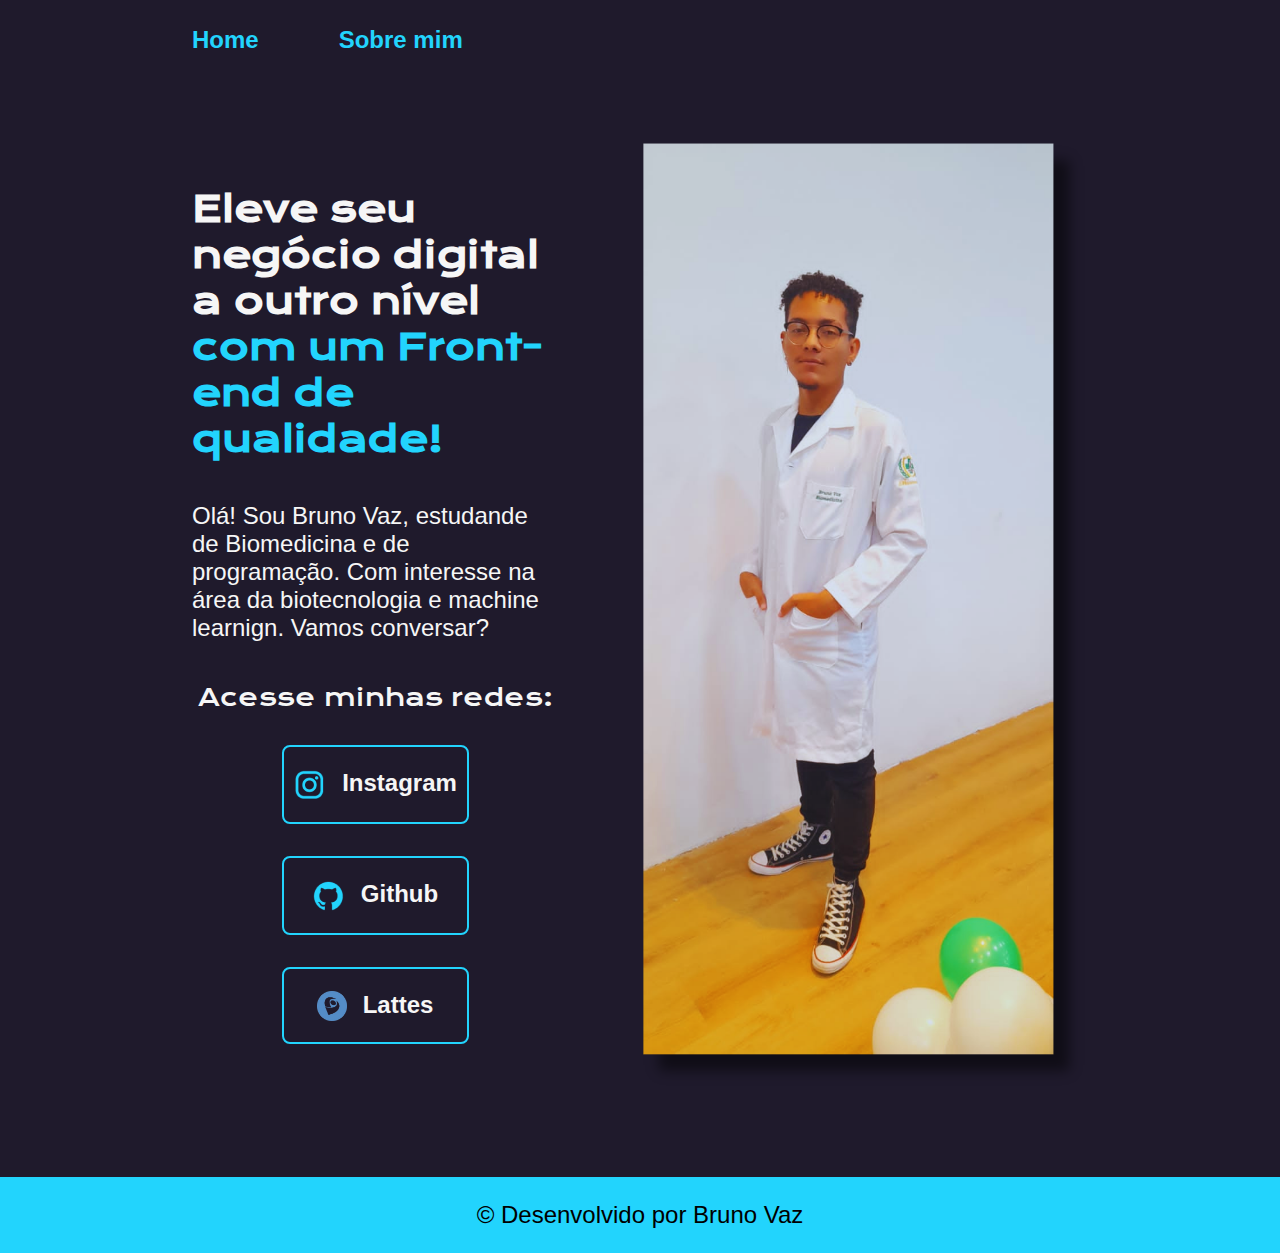
<file: index.html>
<!DOCTYPE html>
<html lang="pt-br">

<head>
    <meta charset="UTF-8">
    <meta name="viewport" content="width=device-width, initial-scale=1.0">
    <title>Portfolio - Bruno</title>
    <link rel="stylesheet" href= "styles/style.css">
</head>
<body>
    <header class="cabecalho">
        <nav class="menu">
            <a class="menu__link" href="index.html">Home</a>
            <a class="menu__link" href="about.html">Sobre mim</a>
        </nav>
    </header>
    <main class="apresentacao">
        <section class="apresentacao__conteudo">
            <h1 class="apresentacao__conteudo__titulo">Eleve seu negócio digital a outro nível <strong
                    class="titulo-destaque">com um Front-end de qualidade!</strong></h1>
            <p class="apresentacao__conteudo__texto">Olá! Sou Bruno Vaz, estudande de Biomedicina e de programação. Com
                interesse na área da biotecnologia e machine learnign. Vamos conversar?</p>
            <div class="links">
                <h2 class="apresentacao__subtitulo">Acesse minhas redes:</h2>
                <a class="links__link" href="https://instagram.com/brn_cst">
                    <img src="./assets/instagram.png" alt="logo__insta">
                    Instagram
                </a>
                <a class="links__link" href="https://github.com/brncst">
                    <img src="./assets/github.png" alt="logo__git">
                    Github</a>
                <a class="links__link" href="http://lattes.cnpq.br/5196026668417579">
                    <img class= "logo__lattes" src="./assets/image-removebg-preview.png" alt="logo_lattes">
                    Lattes</a>
            </div>
        </section>
        <img class="imagembrn" src="./assets/minhafoto.png" alt="minha foto">

    </main>
    <footer class="rodape">
        &copy Desenvolvido por Bruno Vaz
    </footer>
</body>

</html>
</file>
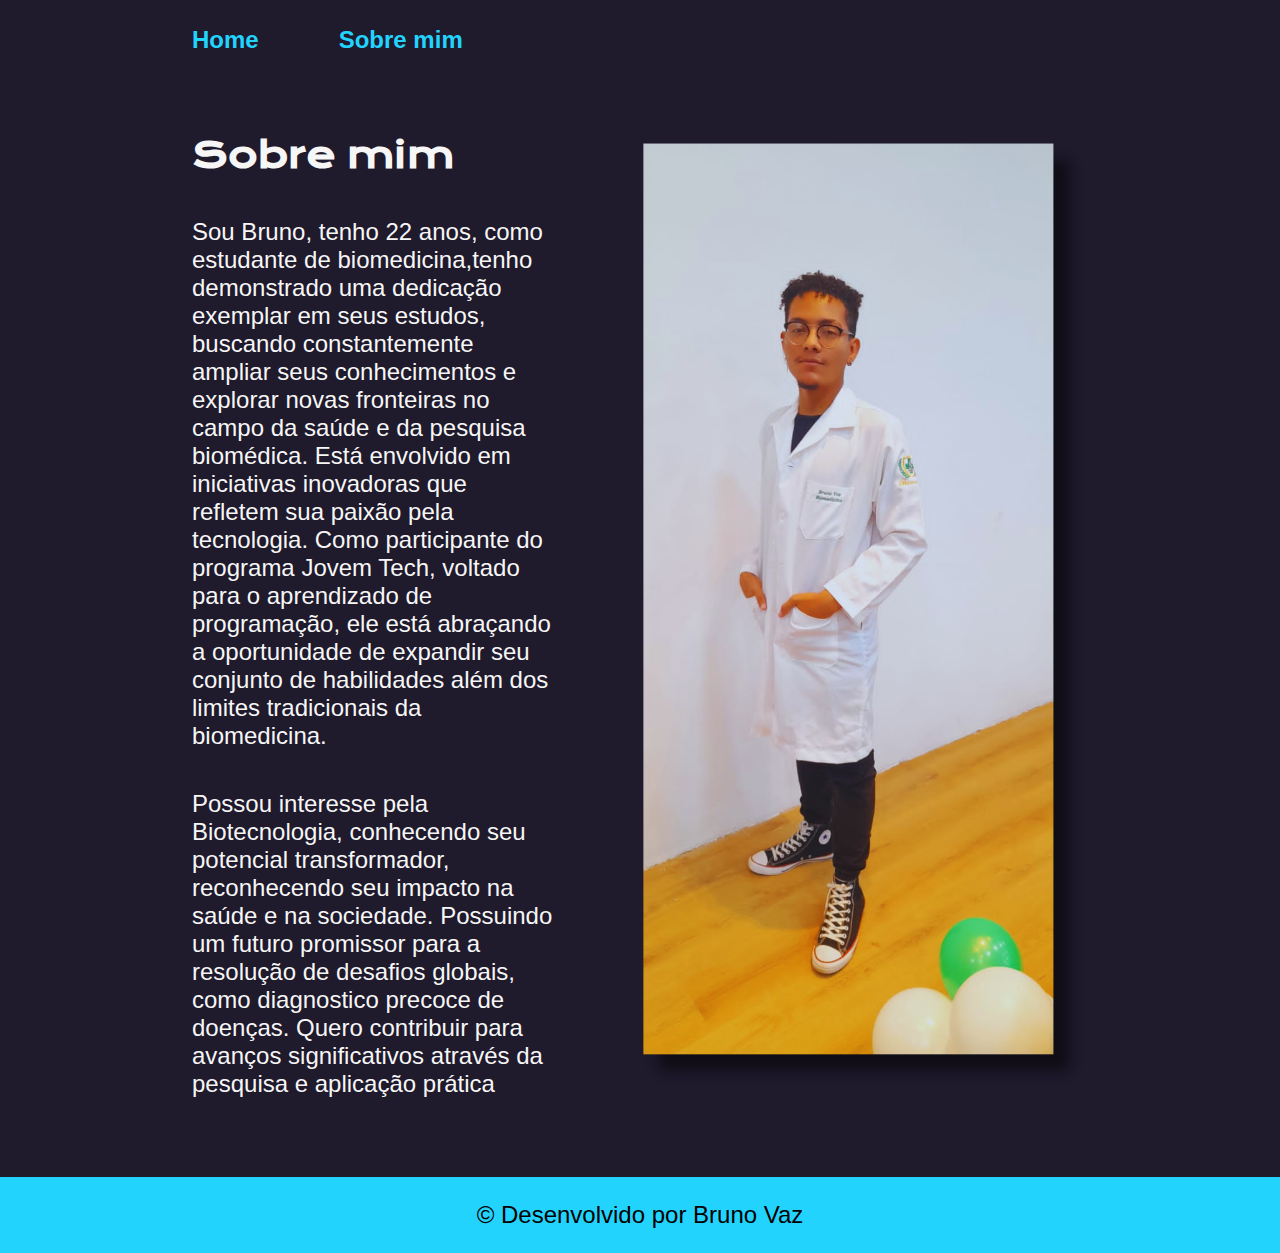
<file: about.html>
<!DOCTYPE html>
<html lang="pt-br">
<head>
    <meta charset="UTF-8">
    <meta name="viewport" content="width=device-width, initial-scale=1.0">
    <title>Sobre Mim</title>
    <link rel="stylesheet" href="./styles/style.css">
</head>
<body>
    <header class="cabecalho">
        <nav class="menu">
            <a class="menu__link" href="index.html">Home</a>
            <a class="menu__link" href="about.html">Sobre mim</a>
        </nav>
    </header>

    <main class="apresentacao">
        <section class="apresentacao__conteudo">
            <h1 class="apresentacao__conteudo__titulo">Sobre mim</h1>
            <p class="apresentacao__conteudo__texto">Sou Bruno, tenho 22 anos, como estudante de biomedicina,tenho demonstrado uma dedicação exemplar em seus estudos, buscando constantemente ampliar seus conhecimentos e explorar novas fronteiras no campo da saúde e da pesquisa biomédica. Está envolvido em iniciativas inovadoras que refletem sua paixão pela tecnologia. Como participante do programa Jovem Tech, voltado para o aprendizado de programação, ele está abraçando a oportunidade de expandir seu conjunto de habilidades além dos limites tradicionais da biomedicina.</p>
            <p class="apresentacao__conteudo__texto">  Possou interesse pela Biotecnologia, conhecendo seu potencial transformador, reconhecendo seu impacto na saúde e na sociedade. Possuindo um futuro promissor para a resolução de desafios globais, como diagnostico precoce de doenças. Quero contribuir para avanços significativos através da pesquisa e aplicação prática
                </p>
        </section>
        <img class="imagembrn" src="./assets/minhafoto.png" alt="minha foto">
    </main>

    <footer class="rodape">
        &copy Desenvolvido por Bruno Vaz
    </footer>
</body>
</html>
</file>
<file: styles/style.css>
@import url('https://fonts.googleapis.com/css2?family=Krona+One&family=Montserrat:wght@400;600&display=swap');

:root {
    --cor-principal: #000000;
    --cor-secundaria: #f6f6f6;
    --cor-terciaria: #22D4FD; 

    --fonte-principal: 'Krona One', sans-serif;
    --fonte-secundaria: 'Monteserrat', sans-serif;
}

*{
    margin: 0;
    padding: 0;
}

body {
    box-sizing: border-box;
    background-color: rgb(31, 26, 44);
    color: var(--cor-secundaria)
}

.cabecalho {
    padding: 2% 0% 0% 15%;
}

.menu {
    display: flex;
    gap: 80px;
}

.menu__link {
    font-family: var(--fonte-secundaria);
    font-size: 1.5rem;
    font-weight: 600;
    color: var(--cor-terciaria);
    text-decoration: none;
}

.apresentacao {
    padding: 5% 15%;
    display: flex;
    align-items: center;
    justify-content: space-between;
    gap: 82px;
}

.apresentacao__conteudo {
    width: 50%;
    display: flex;
    flex-direction: column;
    gap: 40px;
}

.apresentacao__conteudo__titulo {
    font-size: 2.25rem;
    font-family: var(--fonte-principal);
}

.titulo-destaque {
    color: var(--cor-terciaria);
}

.apresentacao__conteudo__texto {
    font-size: 1.5rem;
    font-family: var(--fonte-secundaria);
}

.links {
    display: flex;
    flex-direction: column;
    justify-content: space-between;
    align-items: center;
    gap: 32px;
}

.apresentacao__subtitulo {
    font-family: var(--fonte-principal);
    font-weight: 400;
    font-size: 1.5rem;
} 

.links__link {
    display: flex;
    justify-content: center;
    gap: 16px;
    width: 50%;
    text-align: center;
    border: 2px solid var(--cor-terciaria);
    border-radius: 8px;
    font-size: 1.5rem;
    font-weight: 600;
    padding: 21.5px 0;
    text-decoration: none;
    color: #f6f6f6;
    font-family: var(--fonte-secundaria);
}

.links__link:hover {
    background-color: #25606d;
    transform: scale(1.1);
}

.logo__lattes {
    width: 30px;
    height: 30px;
}

.rodape {
    padding: 24px;
    color: var(--cor-principal);
    background-color: var(--cor-terciaria);
    text-align: center;
    font-family: var(--fonte-secundaria);
    font-size: 1.5rem;
    font-weight: 400;
}

.imagembrn {
    width: 50%;
}

@media (max-width: 1200px) {
    .cabecalho {
        padding: 10%;
    }

    .menu {
        justify-content: center;
    }

    .apresentacao{
        flex-direction: column-reverse;
        padding: 5%;
    }
    .apresentacao__conteudo {
        width: auto;
    }
}
</file>
